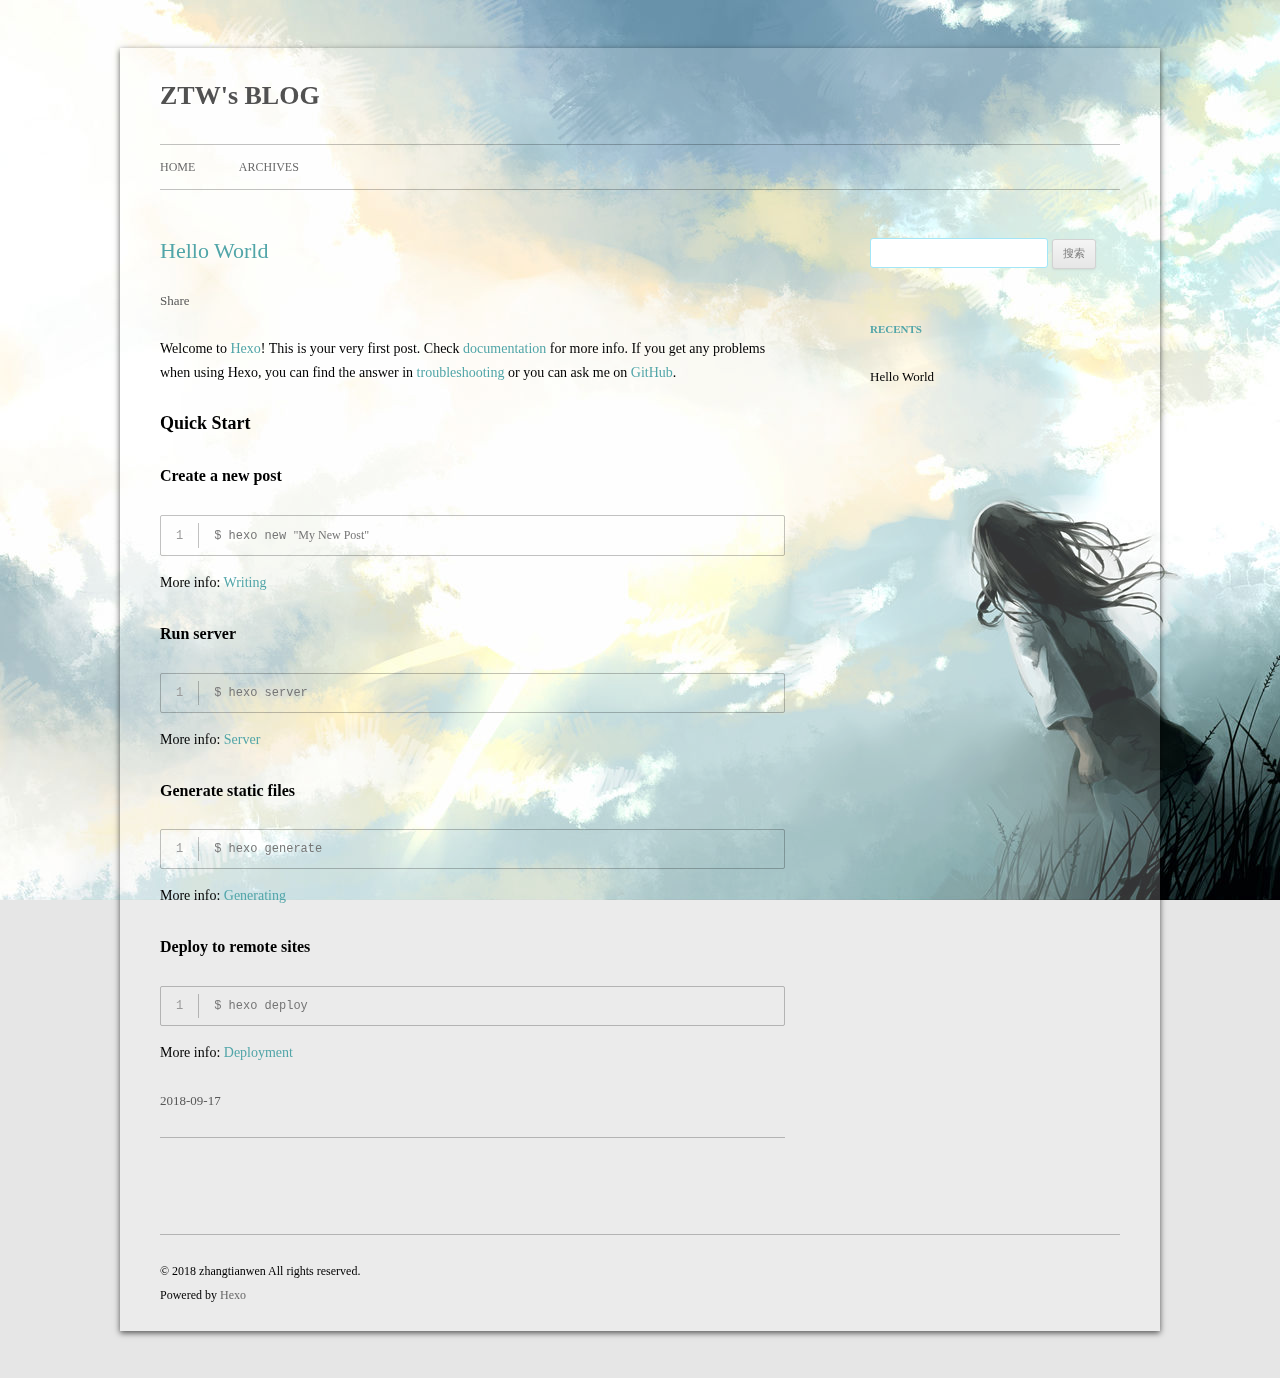
<file: index.html>
<!DOCTYPE html>
<html>
<head>
  <meta charset="utf-8">
  
  

  
  
  
  
  
  
  <title>ZTW&#39;s BLOG</title>
  <meta name="viewport" content="width=device-width, initial-scale=1, maximum-scale=1">
  <meta property="og:type" content="website">
<meta property="og:title" content="ZTW&#39;s BLOG">
<meta property="og:url" content="http://yoursite.com/index.html">
<meta property="og:site_name" content="ZTW&#39;s BLOG">
<meta property="og:locale" content="default">
<meta name="twitter:card" content="summary">
<meta name="twitter:title" content="ZTW&#39;s BLOG">
  
  
    <link rel="icon" href="/css/images/favicon.ico">
  
  <link rel="stylesheet" href="/css/style.css">
  

  
  <!-- baidu webmaster push -->
  <script src='//push.zhanzhang.baidu.com/push.js'></script>
</head>
<body class="home blog custom-background custom-font-enabled single-author">
  <div id="page" class="hfeed site">
      <header id="masthead" class="site-header" role="banner">
    <hgroup>
      <h1 class="site-title">
        <a href="/" title="ZTW&#39;s BLOG" rel="home">ZTW&#39;s BLOG</a>
      </h1>
      
        <script type="text/javascript" src="http://api.hitokoto.us/rand?encode=js&charset=utf-8"></script>
        <h2 class="site-description"><script>hitokoto();</script></h2>
      
    </hgroup>

    <nav id="site-navigation" class="main-navigation" role="navigation">
            <button class="menu-toggle">菜单</button>
            <a class="assistive-text" href="/#content" title="跳至内容">跳至内容</a><!--TODO-->
            <div class="menu-main-container">
                <ul id="menu-main" class="nav-menu">
                
                    <li class="menu-item menu-item-type-post_type menu-item-object-page"><a href="/">Home</a></li>
                
                    <li class="menu-item menu-item-type-post_type menu-item-object-page"><a href="/archives">Archives</a></li>
                
                </ul>
            </div>
    </nav>
</header>
      <div id="main" class="wrapper">
        <div id="primary" class="site-content"><div id="content" role="main">
  
    <article id="post-hello-world" class="post-hello-world post type-post status-publish format-standard hentry">
    <!---->

      <header class="entry-header">
        
        
  
    <h1 class="entry-title">
      <a class="article-title" href="/2018/09/17/hello-world/">Hello World</a>
    </h1>
  

        
        <div class="comments-link">
            
            <a href="javascript:void(0);" data-url="http://yoursite.com/2018/09/17/hello-world/" data-id="cjm8vnuw50000touuk6au91ah" class="leave-reply bdsharebuttonbox" data-cmd="more">Share</a>
        </div><!-- .comments-link -->
      </header><!-- .entry-header -->

    <div class="entry-content">
      
        <p>Welcome to <a href="https://hexo.io/" target="_blank" rel="noopener">Hexo</a>! This is your very first post. Check <a href="https://hexo.io/docs/" target="_blank" rel="noopener">documentation</a> for more info. If you get any problems when using Hexo, you can find the answer in <a href="https://hexo.io/docs/troubleshooting.html" target="_blank" rel="noopener">troubleshooting</a> or you can ask me on <a href="https://github.com/hexojs/hexo/issues" target="_blank" rel="noopener">GitHub</a>.</p>
<h2 id="Quick-Start"><a href="#Quick-Start" class="headerlink" title="Quick Start"></a>Quick Start</h2><h3 id="Create-a-new-post"><a href="#Create-a-new-post" class="headerlink" title="Create a new post"></a>Create a new post</h3><figure class="highlight bash"><table><tr><td class="gutter"><pre><span class="line">1</span><br></pre></td><td class="code"><pre><span class="line">$ hexo new <span class="string">"My New Post"</span></span><br></pre></td></tr></table></figure>
<p>More info: <a href="https://hexo.io/docs/writing.html" target="_blank" rel="noopener">Writing</a></p>
<h3 id="Run-server"><a href="#Run-server" class="headerlink" title="Run server"></a>Run server</h3><figure class="highlight bash"><table><tr><td class="gutter"><pre><span class="line">1</span><br></pre></td><td class="code"><pre><span class="line">$ hexo server</span><br></pre></td></tr></table></figure>
<p>More info: <a href="https://hexo.io/docs/server.html" target="_blank" rel="noopener">Server</a></p>
<h3 id="Generate-static-files"><a href="#Generate-static-files" class="headerlink" title="Generate static files"></a>Generate static files</h3><figure class="highlight bash"><table><tr><td class="gutter"><pre><span class="line">1</span><br></pre></td><td class="code"><pre><span class="line">$ hexo generate</span><br></pre></td></tr></table></figure>
<p>More info: <a href="https://hexo.io/docs/generating.html" target="_blank" rel="noopener">Generating</a></p>
<h3 id="Deploy-to-remote-sites"><a href="#Deploy-to-remote-sites" class="headerlink" title="Deploy to remote sites"></a>Deploy to remote sites</h3><figure class="highlight bash"><table><tr><td class="gutter"><pre><span class="line">1</span><br></pre></td><td class="code"><pre><span class="line">$ hexo deploy</span><br></pre></td></tr></table></figure>
<p>More info: <a href="https://hexo.io/docs/deployment.html" target="_blank" rel="noopener">Deployment</a></p>

      
    </div><!-- .entry-content -->

    <footer class="entry-meta">
    <a href="/2018/09/17/hello-world/">
    <time datetime="2018-09-17T13:17:07.406Z" class="entry-date">
        2018-09-17
    </time>
</a>
    
    
    </footer>
</article>






  
  

</div></div>
        <div id="secondary" class="widget-area" role="complementary">
  
    <aside id="search" class="widget widget_search"><form role="search" method="get" accept-charset="utf-8" id="searchform" class="searchform" action="//google.com/search">
    <div>
        <input type="text" value="" name="s" id="s" />
        <input type="submit" id="searchsubmit" value="搜索" />
    </div>
</form></aside>
  
    
  
    
  
    
  <aside class="widget">
    <h3 class="widget-title">Recents</h3>
    <div class="widget-content">
      <ul>
        
          <li>
            <a href="/2018/09/17/hello-world/">Hello World</a>
          </li>
        
      </ul>
    </div>
  </aside>

  
    
  
    
  
</div>
      </div>
      <footer id="colophon" role="contentinfo">
    <p>&copy; 2018 zhangtianwen
    All rights reserved.</p>
    <p>Powered by <a href="http://hexo.io/" target="_blank">Hexo</a></p>
</footer>
    <script>window._bd_share_config={"common":{"bdSnsKey":{},"bdText":"","bdMini":"1","bdMiniList":false,"bdPic":"","bdStyle":"2","bdSize":"16"},"share":{}};with(document)0[(getElementsByTagName('head')[0]||body).appendChild(createElement('script')).src='http://bdimg.share.baidu.com/static/api/js/share.js?v=89860593.js?cdnversion='+~(-new Date()/36e5)];</script>

<script src="/js/jquery-2.0.3.min.js"></script>


  <link rel="stylesheet" href="/fancybox/jquery.fancybox.css">
  <script src="/fancybox/jquery.fancybox.pack.js"></script>


<script src="/js/script.js"></script>

<script src="/js/navigation.js"></script>

<div id="bg"></div>

  </div>
</body>
</html>
</file>
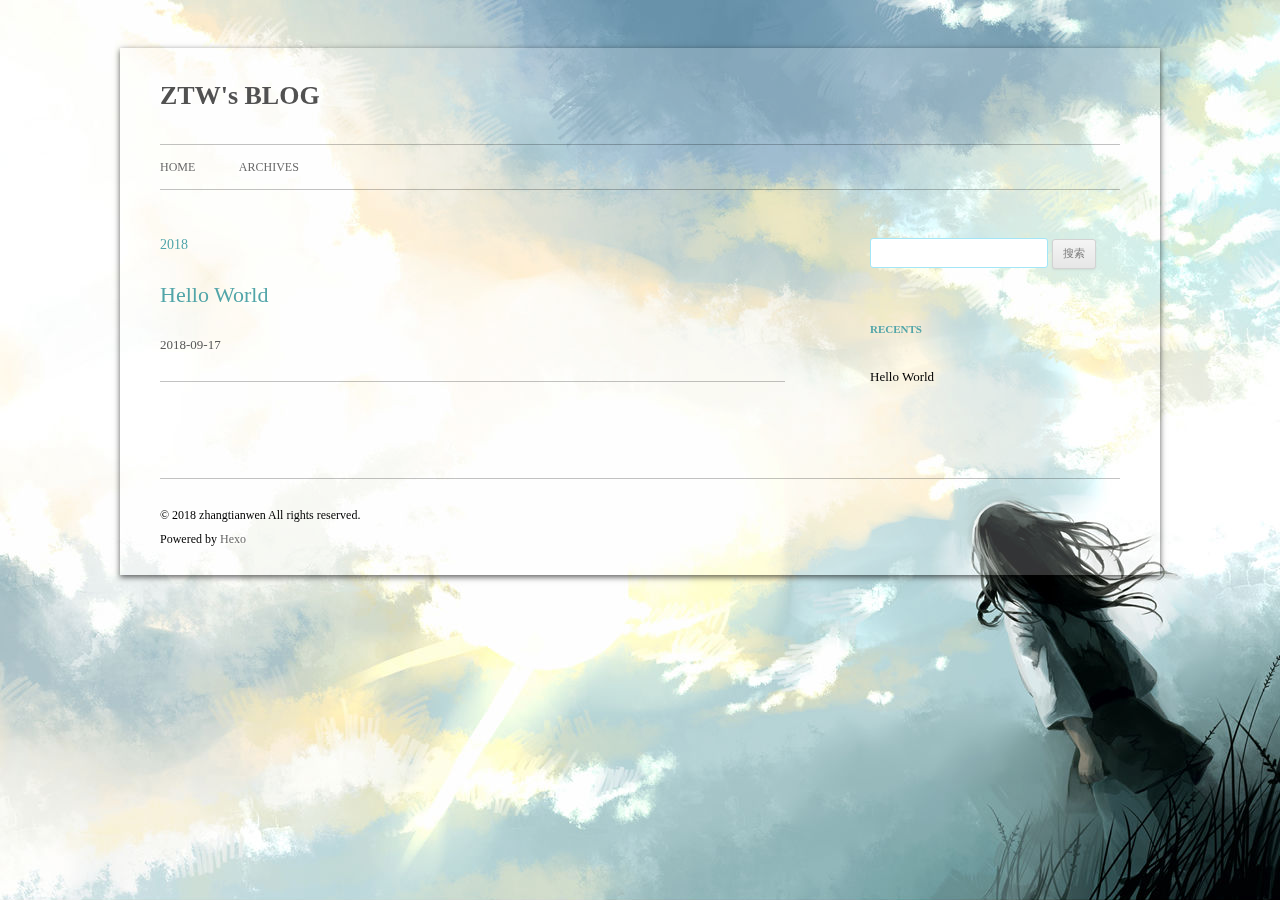
<file: archives/index.html>
<!DOCTYPE html>
<html>
<head>
  <meta charset="utf-8">
  
  

  
  
  
  
  
  
  <title>Archives | ZTW&#39;s BLOG</title>
  <meta name="viewport" content="width=device-width, initial-scale=1, maximum-scale=1">
  <meta property="og:type" content="website">
<meta property="og:title" content="ZTW&#39;s BLOG">
<meta property="og:url" content="http://yoursite.com/archives/index.html">
<meta property="og:site_name" content="ZTW&#39;s BLOG">
<meta property="og:locale" content="default">
<meta name="twitter:card" content="summary">
<meta name="twitter:title" content="ZTW&#39;s BLOG">
  
  
    <link rel="icon" href="/css/images/favicon.ico">
  
  <link rel="stylesheet" href="/css/style.css">
  

  
  <!-- baidu webmaster push -->
  <script src='//push.zhanzhang.baidu.com/push.js'></script>
</head>
<body class="home blog custom-background custom-font-enabled single-author">
  <div id="page" class="hfeed site">
      <header id="masthead" class="site-header" role="banner">
    <hgroup>
      <h1 class="site-title">
        <a href="/" title="ZTW&#39;s BLOG" rel="home">ZTW&#39;s BLOG</a>
      </h1>
      
        <script type="text/javascript" src="http://api.hitokoto.us/rand?encode=js&charset=utf-8"></script>
        <h2 class="site-description"><script>hitokoto();</script></h2>
      
    </hgroup>

    <nav id="site-navigation" class="main-navigation" role="navigation">
            <button class="menu-toggle">菜单</button>
            <a class="assistive-text" href="/#content" title="跳至内容">跳至内容</a><!--TODO-->
            <div class="menu-main-container">
                <ul id="menu-main" class="nav-menu">
                
                    <li class="menu-item menu-item-type-post_type menu-item-object-page"><a href="/">Home</a></li>
                
                    <li class="menu-item menu-item-type-post_type menu-item-object-page"><a href="/archives">Archives</a></li>
                
                </ul>
            </div>
    </nav>
</header>
      <div id="main" class="wrapper">
        <div id="primary" class="site-content"><div id="content" role="main">
  
  
    
    
      
      
      <section class="archives-wrap">
        <div class="archive-year-wrap">
          <a href="/archives/2018" class="archive-year">2018</a>
        </div>
        <div class="archives">
    
    <article class="post type-post status-publish format-standard hentry archive-type-post">
  <header class="entry-header">
      
  
    <h1 class="entry-title">
      <a class="archive-article-title" href="/2018/09/17/hello-world/">Hello World</a>
    </h1>
  

  </header>
  <footer class="entry-meta">
    <a href="/2018/09/17/hello-world/">
    <time datetime="2018-09-17T13:17:07.406Z" class="entry-date">
        2018-09-17
    </time>
</a>
    
    
    </footer>
</article>
  
  
    </div></section>
  

</div></div>
        <div id="secondary" class="widget-area" role="complementary">
  
    <aside id="search" class="widget widget_search"><form role="search" method="get" accept-charset="utf-8" id="searchform" class="searchform" action="//google.com/search">
    <div>
        <input type="text" value="" name="s" id="s" />
        <input type="submit" id="searchsubmit" value="搜索" />
    </div>
</form></aside>
  
    
  
    
  
    
  <aside class="widget">
    <h3 class="widget-title">Recents</h3>
    <div class="widget-content">
      <ul>
        
          <li>
            <a href="/2018/09/17/hello-world/">Hello World</a>
          </li>
        
      </ul>
    </div>
  </aside>

  
    
  
    
  
</div>
      </div>
      <footer id="colophon" role="contentinfo">
    <p>&copy; 2018 zhangtianwen
    All rights reserved.</p>
    <p>Powered by <a href="http://hexo.io/" target="_blank">Hexo</a></p>
</footer>
    <script>window._bd_share_config={"common":{"bdSnsKey":{},"bdText":"","bdMini":"1","bdMiniList":false,"bdPic":"","bdStyle":"2","bdSize":"16"},"share":{}};with(document)0[(getElementsByTagName('head')[0]||body).appendChild(createElement('script')).src='http://bdimg.share.baidu.com/static/api/js/share.js?v=89860593.js?cdnversion='+~(-new Date()/36e5)];</script>

<script src="/js/jquery-2.0.3.min.js"></script>


  <link rel="stylesheet" href="/fancybox/jquery.fancybox.css">
  <script src="/fancybox/jquery.fancybox.pack.js"></script>


<script src="/js/script.js"></script>

<script src="/js/navigation.js"></script>

<div id="bg"></div>

  </div>
</body>
</html>
</file>
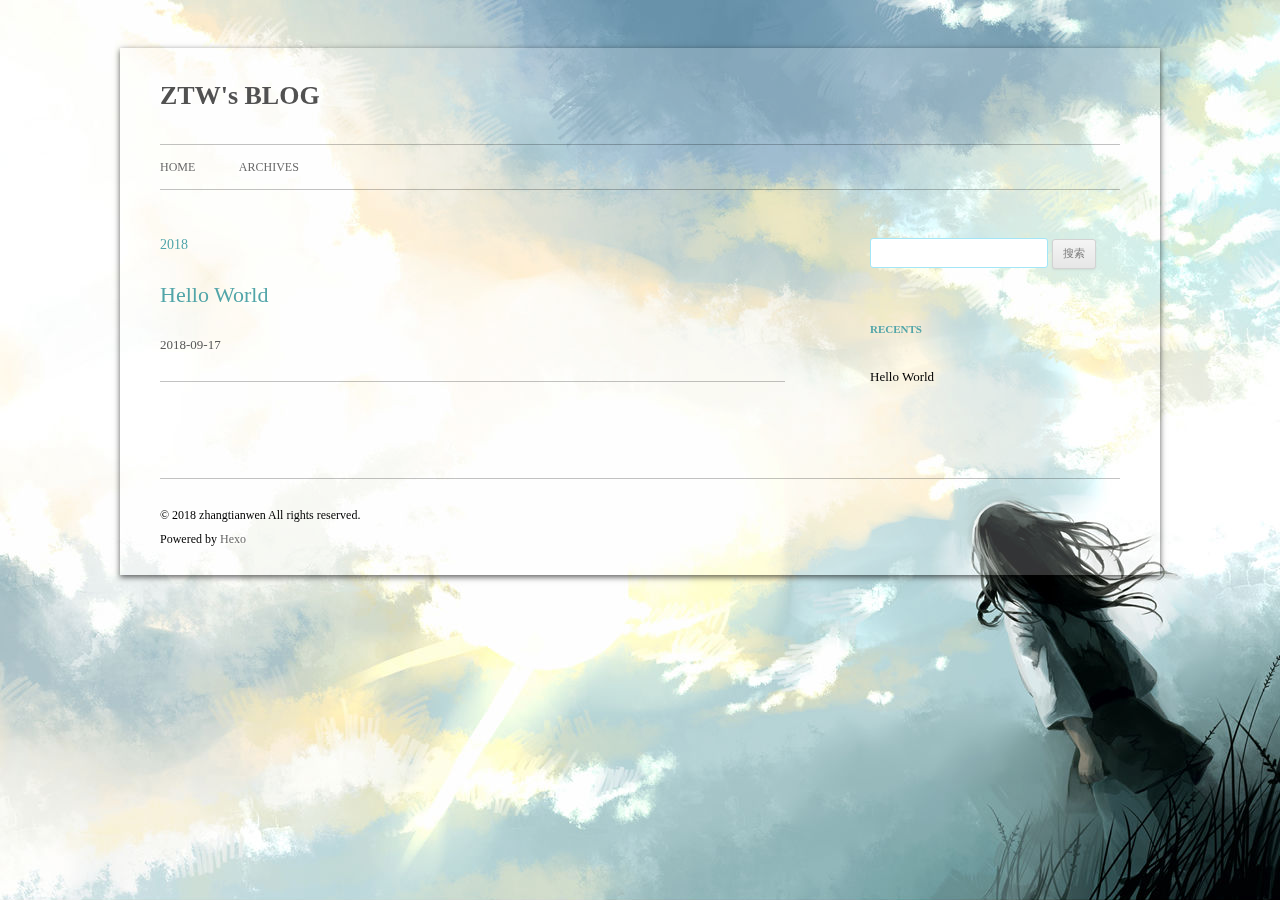
<file: archives/2018/index.html>
<!DOCTYPE html>
<html>
<head>
  <meta charset="utf-8">
  
  

  
  
  
  
  
  
  <title>Archives: 2018 | ZTW&#39;s BLOG</title>
  <meta name="viewport" content="width=device-width, initial-scale=1, maximum-scale=1">
  <meta property="og:type" content="website">
<meta property="og:title" content="ZTW&#39;s BLOG">
<meta property="og:url" content="http://yoursite.com/archives/2018/index.html">
<meta property="og:site_name" content="ZTW&#39;s BLOG">
<meta property="og:locale" content="default">
<meta name="twitter:card" content="summary">
<meta name="twitter:title" content="ZTW&#39;s BLOG">
  
  
    <link rel="icon" href="/css/images/favicon.ico">
  
  <link rel="stylesheet" href="/css/style.css">
  

  
  <!-- baidu webmaster push -->
  <script src='//push.zhanzhang.baidu.com/push.js'></script>
</head>
<body class="home blog custom-background custom-font-enabled single-author">
  <div id="page" class="hfeed site">
      <header id="masthead" class="site-header" role="banner">
    <hgroup>
      <h1 class="site-title">
        <a href="/" title="ZTW&#39;s BLOG" rel="home">ZTW&#39;s BLOG</a>
      </h1>
      
        <script type="text/javascript" src="http://api.hitokoto.us/rand?encode=js&charset=utf-8"></script>
        <h2 class="site-description"><script>hitokoto();</script></h2>
      
    </hgroup>

    <nav id="site-navigation" class="main-navigation" role="navigation">
            <button class="menu-toggle">菜单</button>
            <a class="assistive-text" href="/#content" title="跳至内容">跳至内容</a><!--TODO-->
            <div class="menu-main-container">
                <ul id="menu-main" class="nav-menu">
                
                    <li class="menu-item menu-item-type-post_type menu-item-object-page"><a href="/">Home</a></li>
                
                    <li class="menu-item menu-item-type-post_type menu-item-object-page"><a href="/archives">Archives</a></li>
                
                </ul>
            </div>
    </nav>
</header>
      <div id="main" class="wrapper">
        <div id="primary" class="site-content"><div id="content" role="main">
  
  
    
    
      
      
      <section class="archives-wrap">
        <div class="archive-year-wrap">
          <a href="/archives/2018" class="archive-year">2018</a>
        </div>
        <div class="archives">
    
    <article class="post type-post status-publish format-standard hentry archive-type-post">
  <header class="entry-header">
      
  
    <h1 class="entry-title">
      <a class="archive-article-title" href="/2018/09/17/hello-world/">Hello World</a>
    </h1>
  

  </header>
  <footer class="entry-meta">
    <a href="/2018/09/17/hello-world/">
    <time datetime="2018-09-17T13:17:07.406Z" class="entry-date">
        2018-09-17
    </time>
</a>
    
    
    </footer>
</article>
  
  
    </div></section>
  

</div></div>
        <div id="secondary" class="widget-area" role="complementary">
  
    <aside id="search" class="widget widget_search"><form role="search" method="get" accept-charset="utf-8" id="searchform" class="searchform" action="//google.com/search">
    <div>
        <input type="text" value="" name="s" id="s" />
        <input type="submit" id="searchsubmit" value="搜索" />
    </div>
</form></aside>
  
    
  
    
  
    
  <aside class="widget">
    <h3 class="widget-title">Recents</h3>
    <div class="widget-content">
      <ul>
        
          <li>
            <a href="/2018/09/17/hello-world/">Hello World</a>
          </li>
        
      </ul>
    </div>
  </aside>

  
    
  
    
  
</div>
      </div>
      <footer id="colophon" role="contentinfo">
    <p>&copy; 2018 zhangtianwen
    All rights reserved.</p>
    <p>Powered by <a href="http://hexo.io/" target="_blank">Hexo</a></p>
</footer>
    <script>window._bd_share_config={"common":{"bdSnsKey":{},"bdText":"","bdMini":"1","bdMiniList":false,"bdPic":"","bdStyle":"2","bdSize":"16"},"share":{}};with(document)0[(getElementsByTagName('head')[0]||body).appendChild(createElement('script')).src='http://bdimg.share.baidu.com/static/api/js/share.js?v=89860593.js?cdnversion='+~(-new Date()/36e5)];</script>

<script src="/js/jquery-2.0.3.min.js"></script>


  <link rel="stylesheet" href="/fancybox/jquery.fancybox.css">
  <script src="/fancybox/jquery.fancybox.pack.js"></script>


<script src="/js/script.js"></script>

<script src="/js/navigation.js"></script>

<div id="bg"></div>

  </div>
</body>
</html>
</file>
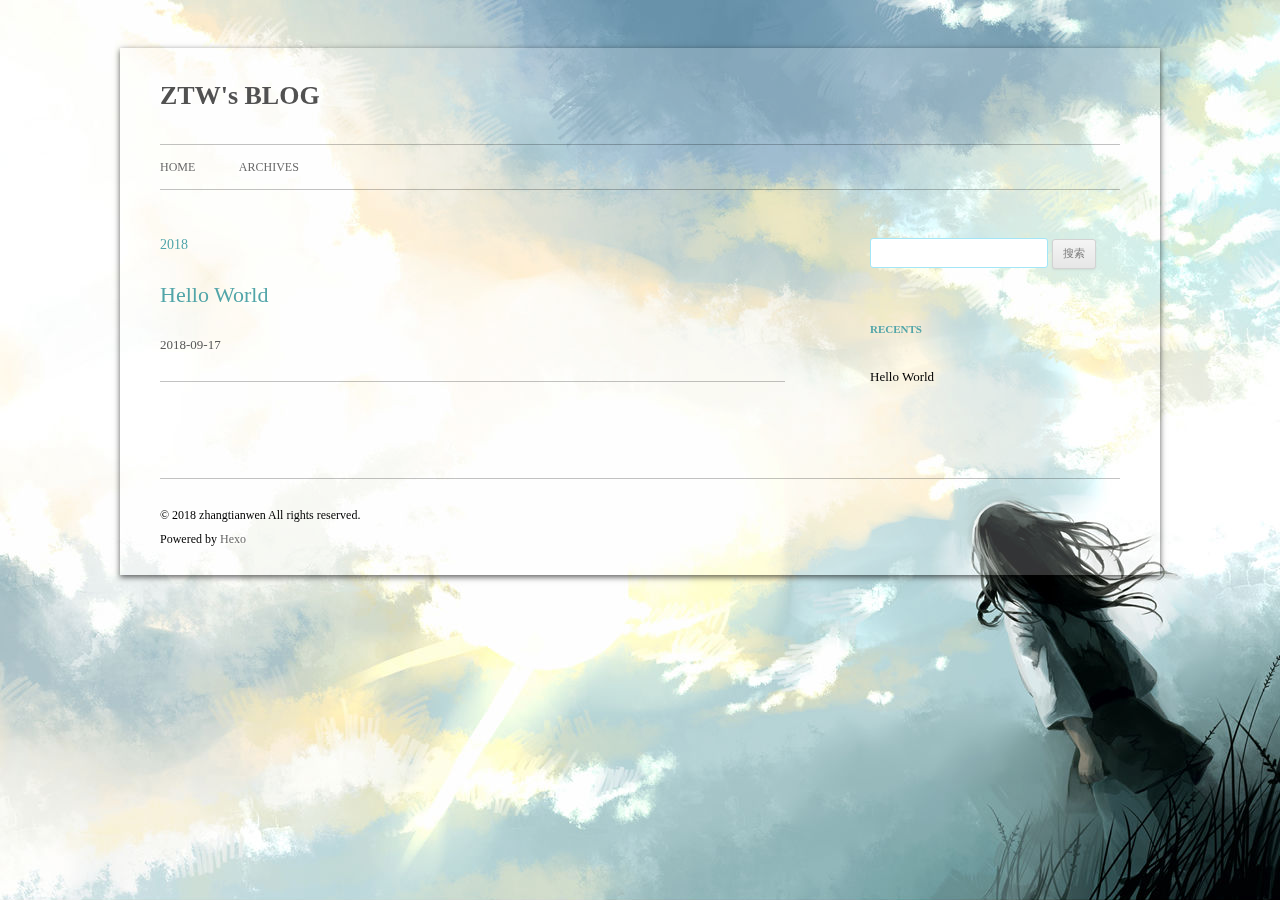
<file: archives/2018/09/index.html>
<!DOCTYPE html>
<html>
<head>
  <meta charset="utf-8">
  
  

  
  
  
  
  
  
  <title>Archives: 2018/9 | ZTW&#39;s BLOG</title>
  <meta name="viewport" content="width=device-width, initial-scale=1, maximum-scale=1">
  <meta property="og:type" content="website">
<meta property="og:title" content="ZTW&#39;s BLOG">
<meta property="og:url" content="http://yoursite.com/archives/2018/09/index.html">
<meta property="og:site_name" content="ZTW&#39;s BLOG">
<meta property="og:locale" content="default">
<meta name="twitter:card" content="summary">
<meta name="twitter:title" content="ZTW&#39;s BLOG">
  
  
    <link rel="icon" href="/css/images/favicon.ico">
  
  <link rel="stylesheet" href="/css/style.css">
  

  
  <!-- baidu webmaster push -->
  <script src='//push.zhanzhang.baidu.com/push.js'></script>
</head>
<body class="home blog custom-background custom-font-enabled single-author">
  <div id="page" class="hfeed site">
      <header id="masthead" class="site-header" role="banner">
    <hgroup>
      <h1 class="site-title">
        <a href="/" title="ZTW&#39;s BLOG" rel="home">ZTW&#39;s BLOG</a>
      </h1>
      
        <script type="text/javascript" src="http://api.hitokoto.us/rand?encode=js&charset=utf-8"></script>
        <h2 class="site-description"><script>hitokoto();</script></h2>
      
    </hgroup>

    <nav id="site-navigation" class="main-navigation" role="navigation">
            <button class="menu-toggle">菜单</button>
            <a class="assistive-text" href="/#content" title="跳至内容">跳至内容</a><!--TODO-->
            <div class="menu-main-container">
                <ul id="menu-main" class="nav-menu">
                
                    <li class="menu-item menu-item-type-post_type menu-item-object-page"><a href="/">Home</a></li>
                
                    <li class="menu-item menu-item-type-post_type menu-item-object-page"><a href="/archives">Archives</a></li>
                
                </ul>
            </div>
    </nav>
</header>
      <div id="main" class="wrapper">
        <div id="primary" class="site-content"><div id="content" role="main">
  
  
    
    
      
      
      <section class="archives-wrap">
        <div class="archive-year-wrap">
          <a href="/archives/2018" class="archive-year">2018</a>
        </div>
        <div class="archives">
    
    <article class="post type-post status-publish format-standard hentry archive-type-post">
  <header class="entry-header">
      
  
    <h1 class="entry-title">
      <a class="archive-article-title" href="/2018/09/17/hello-world/">Hello World</a>
    </h1>
  

  </header>
  <footer class="entry-meta">
    <a href="/2018/09/17/hello-world/">
    <time datetime="2018-09-17T13:17:07.406Z" class="entry-date">
        2018-09-17
    </time>
</a>
    
    
    </footer>
</article>
  
  
    </div></section>
  

</div></div>
        <div id="secondary" class="widget-area" role="complementary">
  
    <aside id="search" class="widget widget_search"><form role="search" method="get" accept-charset="utf-8" id="searchform" class="searchform" action="//google.com/search">
    <div>
        <input type="text" value="" name="s" id="s" />
        <input type="submit" id="searchsubmit" value="搜索" />
    </div>
</form></aside>
  
    
  
    
  
    
  <aside class="widget">
    <h3 class="widget-title">Recents</h3>
    <div class="widget-content">
      <ul>
        
          <li>
            <a href="/2018/09/17/hello-world/">Hello World</a>
          </li>
        
      </ul>
    </div>
  </aside>

  
    
  
    
  
</div>
      </div>
      <footer id="colophon" role="contentinfo">
    <p>&copy; 2018 zhangtianwen
    All rights reserved.</p>
    <p>Powered by <a href="http://hexo.io/" target="_blank">Hexo</a></p>
</footer>
    <script>window._bd_share_config={"common":{"bdSnsKey":{},"bdText":"","bdMini":"1","bdMiniList":false,"bdPic":"","bdStyle":"2","bdSize":"16"},"share":{}};with(document)0[(getElementsByTagName('head')[0]||body).appendChild(createElement('script')).src='http://bdimg.share.baidu.com/static/api/js/share.js?v=89860593.js?cdnversion='+~(-new Date()/36e5)];</script>

<script src="/js/jquery-2.0.3.min.js"></script>


  <link rel="stylesheet" href="/fancybox/jquery.fancybox.css">
  <script src="/fancybox/jquery.fancybox.pack.js"></script>


<script src="/js/script.js"></script>

<script src="/js/navigation.js"></script>

<div id="bg"></div>

  </div>
</body>
</html>
</file>
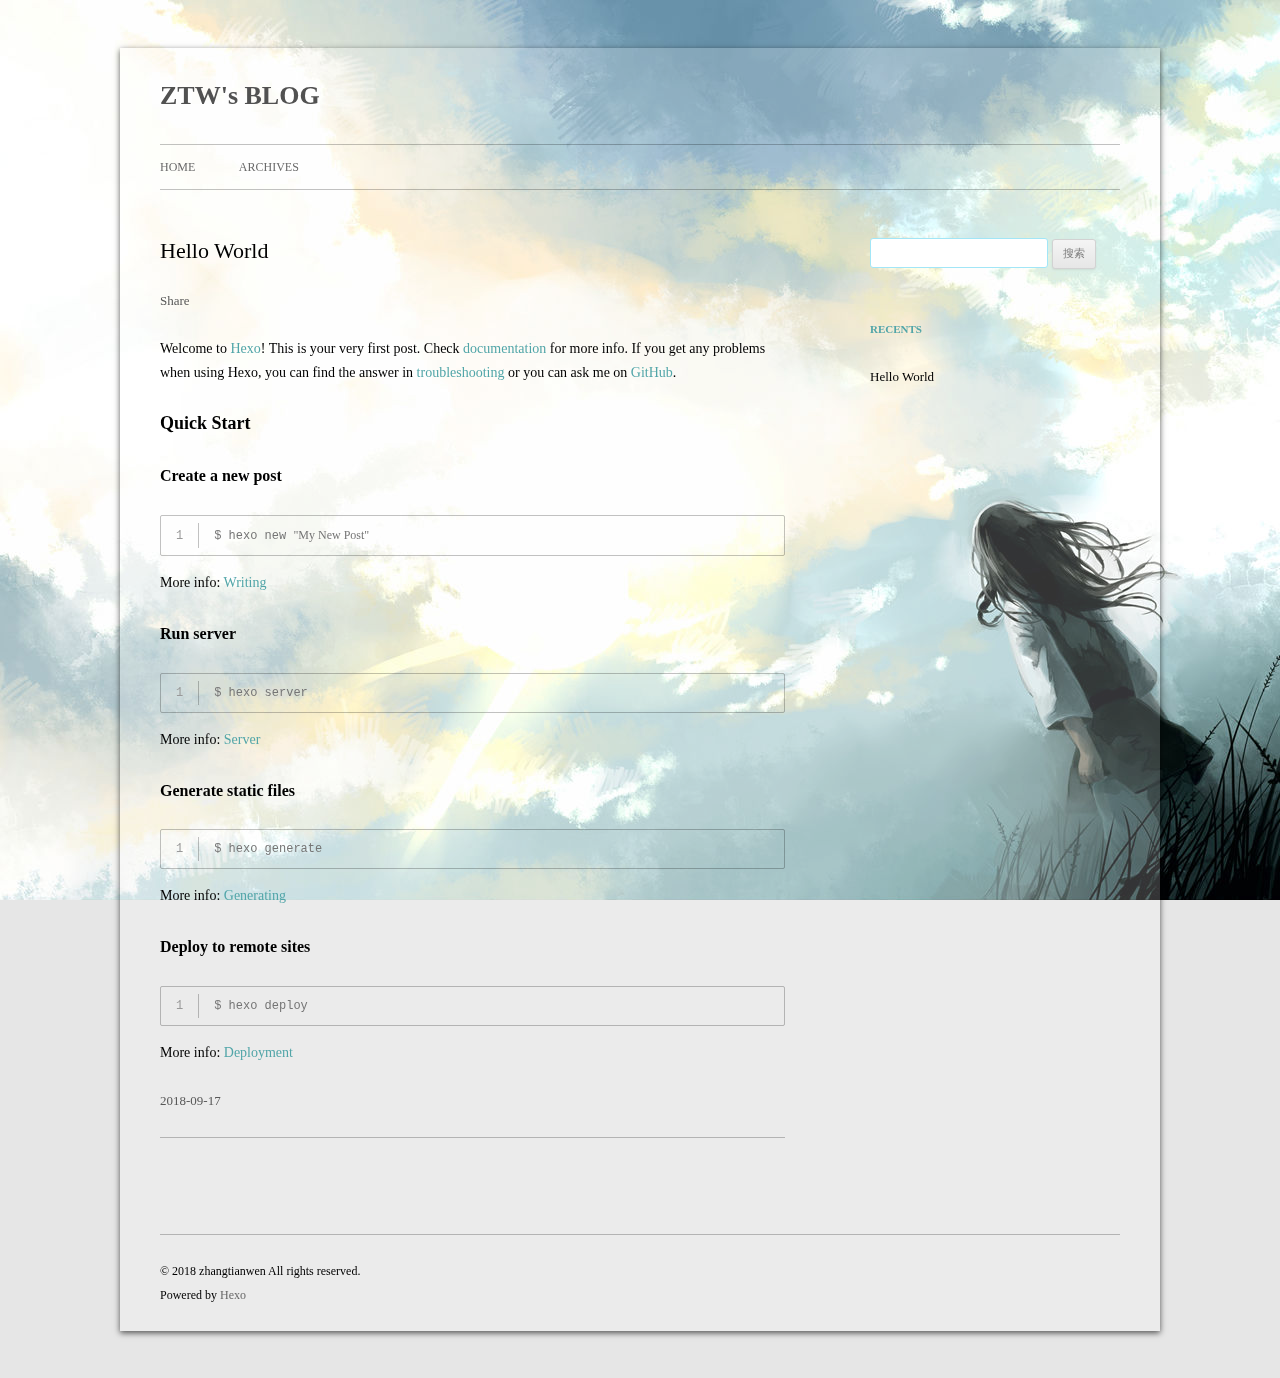
<file: 2018/09/17/hello-world/index.html>
<!DOCTYPE html>
<html>
<head>
  <meta charset="utf-8">
  
  
  <meta name="description" content="Welcome to Hexo! This is your very first post. Check documentation for more info. If you get any problems when using Hexo, you can find the answer in " />
  

  
  
  
  
  
  
  <title>Hello World | ZTW&#39;s BLOG</title>
  <meta name="viewport" content="width=device-width, initial-scale=1, maximum-scale=1">
  <meta name="description" content="Welcome to Hexo! This is your very first post. Check documentation for more info. If you get any problems when using Hexo, you can find the answer in troubleshooting or you can ask me on GitHub. Quick">
<meta property="og:type" content="article">
<meta property="og:title" content="Hello World">
<meta property="og:url" content="http://yoursite.com/2018/09/17/hello-world/index.html">
<meta property="og:site_name" content="ZTW&#39;s BLOG">
<meta property="og:description" content="Welcome to Hexo! This is your very first post. Check documentation for more info. If you get any problems when using Hexo, you can find the answer in troubleshooting or you can ask me on GitHub. Quick">
<meta property="og:locale" content="default">
<meta property="og:updated_time" content="2018-09-17T13:17:07.406Z">
<meta name="twitter:card" content="summary">
<meta name="twitter:title" content="Hello World">
<meta name="twitter:description" content="Welcome to Hexo! This is your very first post. Check documentation for more info. If you get any problems when using Hexo, you can find the answer in troubleshooting or you can ask me on GitHub. Quick">
  
  
    <link rel="icon" href="/css/images/favicon.ico">
  
  <link rel="stylesheet" href="/css/style.css">
  

  
  <!-- baidu webmaster push -->
  <script src='//push.zhanzhang.baidu.com/push.js'></script>
</head>
<body class="home blog custom-background custom-font-enabled single-author">
  <div id="page" class="hfeed site">
      <header id="masthead" class="site-header" role="banner">
    <hgroup>
      <h1 class="site-title">
        <a href="/" title="ZTW&#39;s BLOG" rel="home">ZTW&#39;s BLOG</a>
      </h1>
      
        <script type="text/javascript" src="http://api.hitokoto.us/rand?encode=js&charset=utf-8"></script>
        <h2 class="site-description"><script>hitokoto();</script></h2>
      
    </hgroup>

    <nav id="site-navigation" class="main-navigation" role="navigation">
            <button class="menu-toggle">菜单</button>
            <a class="assistive-text" href="/#content" title="跳至内容">跳至内容</a><!--TODO-->
            <div class="menu-main-container">
                <ul id="menu-main" class="nav-menu">
                
                    <li class="menu-item menu-item-type-post_type menu-item-object-page"><a href="/">Home</a></li>
                
                    <li class="menu-item menu-item-type-post_type menu-item-object-page"><a href="/archives">Archives</a></li>
                
                </ul>
            </div>
    </nav>
</header>
      <div id="main" class="wrapper">
        <div id="primary" class="site-content"><div id="content" role="main"><article id="post-hello-world" class="post-hello-world post type-post status-publish format-standard hentry">
    <!---->

      <header class="entry-header">
        
        
  
    <h1 class="entry-title article-title">
      Hello World
    </h1>
  

        
        <div class="comments-link">
            
            <a href="javascript:void(0);" data-url="http://yoursite.com/2018/09/17/hello-world/" data-id="cjm8vnuw50000touuk6au91ah" class="leave-reply bdsharebuttonbox" data-cmd="more">Share</a>
        </div><!-- .comments-link -->
      </header><!-- .entry-header -->

    <div class="entry-content">
      
        <p>Welcome to <a href="https://hexo.io/" target="_blank" rel="noopener">Hexo</a>! This is your very first post. Check <a href="https://hexo.io/docs/" target="_blank" rel="noopener">documentation</a> for more info. If you get any problems when using Hexo, you can find the answer in <a href="https://hexo.io/docs/troubleshooting.html" target="_blank" rel="noopener">troubleshooting</a> or you can ask me on <a href="https://github.com/hexojs/hexo/issues" target="_blank" rel="noopener">GitHub</a>.</p>
<h2 id="Quick-Start"><a href="#Quick-Start" class="headerlink" title="Quick Start"></a>Quick Start</h2><h3 id="Create-a-new-post"><a href="#Create-a-new-post" class="headerlink" title="Create a new post"></a>Create a new post</h3><figure class="highlight bash"><table><tr><td class="gutter"><pre><span class="line">1</span><br></pre></td><td class="code"><pre><span class="line">$ hexo new <span class="string">"My New Post"</span></span><br></pre></td></tr></table></figure>
<p>More info: <a href="https://hexo.io/docs/writing.html" target="_blank" rel="noopener">Writing</a></p>
<h3 id="Run-server"><a href="#Run-server" class="headerlink" title="Run server"></a>Run server</h3><figure class="highlight bash"><table><tr><td class="gutter"><pre><span class="line">1</span><br></pre></td><td class="code"><pre><span class="line">$ hexo server</span><br></pre></td></tr></table></figure>
<p>More info: <a href="https://hexo.io/docs/server.html" target="_blank" rel="noopener">Server</a></p>
<h3 id="Generate-static-files"><a href="#Generate-static-files" class="headerlink" title="Generate static files"></a>Generate static files</h3><figure class="highlight bash"><table><tr><td class="gutter"><pre><span class="line">1</span><br></pre></td><td class="code"><pre><span class="line">$ hexo generate</span><br></pre></td></tr></table></figure>
<p>More info: <a href="https://hexo.io/docs/generating.html" target="_blank" rel="noopener">Generating</a></p>
<h3 id="Deploy-to-remote-sites"><a href="#Deploy-to-remote-sites" class="headerlink" title="Deploy to remote sites"></a>Deploy to remote sites</h3><figure class="highlight bash"><table><tr><td class="gutter"><pre><span class="line">1</span><br></pre></td><td class="code"><pre><span class="line">$ hexo deploy</span><br></pre></td></tr></table></figure>
<p>More info: <a href="https://hexo.io/docs/deployment.html" target="_blank" rel="noopener">Deployment</a></p>

      
    </div><!-- .entry-content -->

    <footer class="entry-meta">
    <a href="/2018/09/17/hello-world/">
    <time datetime="2018-09-17T13:17:07.406Z" class="entry-date">
        2018-09-17
    </time>
</a>
    
    
    </footer>
</article>


    






</div></div>
        <div id="secondary" class="widget-area" role="complementary">
  
    <aside id="search" class="widget widget_search"><form role="search" method="get" accept-charset="utf-8" id="searchform" class="searchform" action="//google.com/search">
    <div>
        <input type="text" value="" name="s" id="s" />
        <input type="submit" id="searchsubmit" value="搜索" />
    </div>
</form></aside>
  
    
  
    
  
    
  <aside class="widget">
    <h3 class="widget-title">Recents</h3>
    <div class="widget-content">
      <ul>
        
          <li>
            <a href="/2018/09/17/hello-world/">Hello World</a>
          </li>
        
      </ul>
    </div>
  </aside>

  
    
  
    
  
</div>
      </div>
      <footer id="colophon" role="contentinfo">
    <p>&copy; 2018 zhangtianwen
    All rights reserved.</p>
    <p>Powered by <a href="http://hexo.io/" target="_blank">Hexo</a></p>
</footer>
    <script>window._bd_share_config={"common":{"bdSnsKey":{},"bdText":"","bdMini":"1","bdMiniList":false,"bdPic":"","bdStyle":"2","bdSize":"16"},"share":{}};with(document)0[(getElementsByTagName('head')[0]||body).appendChild(createElement('script')).src='http://bdimg.share.baidu.com/static/api/js/share.js?v=89860593.js?cdnversion='+~(-new Date()/36e5)];</script>

<script src="/js/jquery-2.0.3.min.js"></script>


  <link rel="stylesheet" href="/fancybox/jquery.fancybox.css">
  <script src="/fancybox/jquery.fancybox.pack.js"></script>


<script src="/js/script.js"></script>

<script src="/js/navigation.js"></script>

<div id="bg"></div>

  </div>
</body>
</html>
</file>
<file: css/style.css>
/*
Theme Name: Cyan Style
Theme URI: https://github.com/wizardforcel/hexo-theme-cyanstyle
Author: the WordPress team
Author URI: http://wordpress.org/
Secondary Developer: Flygon
Secondary Developer URI: http://flygon.net/
Description: Inspired by Wordpress theme Twentytwelve.
Version: 1.0
License: GNU General Public License v2 or later
License URI: http://www.gnu.org/licenses/gpl-2.0.html
Tags: responsive, two_column, chinese, wordpress, light
Text Domain: hexo-theme-cyanstyle

This theme, like WordPress, is licensed under the GPL.
Use it to make something cool, have fun, and share what you've learned with others.
*/

/*
Color Scheme
Main Page: 255, 255, 255, 0.2
Main Title:
  Normal: 0, 0, 0 *
  Hover: 81, 165, 168 (Lake Green)
All Fonts: Microsoft-YaHei
Article Title:
  Normal: 81, 165, 168
  Hover: 0, 0, 0
Widget Title: 81, 165, 168
Article & Widget Content: 0, 0, 0 *
Link in Article Content:
  Normal: 81, 165, 168
  Hover: 0, 0, 0
Border Line: 0, 0, 0, 0.24
Article Meta Link:
  Normal: 88, 88, 88 *
  Hover: 81, 165, 168
Article Meta: 117, 117, 117 *
Widget Link:
  Normal: 0, 0, 0
  Hover: 81, 165, 168

Search the keywords to find their position.
A star represents not to fix.
*/


/* =Notes
--------------------------------------------------------------
This stylesheet uses rem values with a pixel fallback. The rem
values (and line heights) are calculated using two variables:

$rembase:     14;
$line-height: 24;

---------- Examples

* Use a pixel value with a rem fallback for font-size, padding, margins, etc.
	padding: 5px 0;
	padding: 0.357142857rem 0; (5 / $rembase)

* Set a font-size and then set a line-height based on the font-size
	font-size: 16px
	font-size: 1.142857143rem; (16 / $rembase)
	line-height: 1.5; ($line-height / 16)

---------- Vertical spacing

Vertical spacing between most elements should use 24px or 48px
to maintain vertical rhythm:

.my-new-div {
	margin: 24px 0;
	margin: 1.714285714rem 0; ( 24 / $rembase )
}

---------- Further reading

http://snook.ca/archives/html_and_css/font-size-with-rem
http://blog.typekit.com/2011/11/09/type-study-sizing-the-legible-letter/


/* =Reset
-------------------------------------------------------------- */
* {
    font-family: Microsoft YaHei;
}
Microsoft YaHei,html, body, div, span, applet, object, iframe, h1, h2, h3, h4, h5, h6, p, blockquote, pre, a, abbr, acronym, address, big, cite, code, del, dfn, em, img, ins, kbd, q, s, samp, small, strike, strong, sub, sup, tt, var, b, u, i, center, dl, dt, dd, ol, ul, li, fieldset, form, label, legend, table, caption, tbody, tfoot, thead, tr, th, td, article, aside, canvas, details, embed, figure, figcaption, footer, header, hgroup, menu, nav, output, ruby, section, summary, time, mark, audio, video {
	margin: 0;
	padding: 0;
	border: 0;
	font-size: 100%;
	vertical-align: baseline; 
}
body {
	line-height: 1;
}
ol,
ul {
	list-style: none;
}
blockquote,
q {
	quotes: none;
}
blockquote:before,
blockquote:after,
q:before,
q:after {
	content: '';
	content: none;
}
table {
	border-collapse: collapse;
	border-spacing: 0;
}
caption,
th,
td {
	font-weight: normal;
	text-align: left;
}
h1,
h2,
h3,
h4,
h5,
h6 {
	clear: both;
}
html {
	overflow-y: scroll;
	font-size: 100%;
	-webkit-text-size-adjust: 100%;
	-ms-text-size-adjust: 100%;
}
a:focus {
	outline: thin dotted;
}
article,
aside,
details,
figcaption,
figure,
footer,
header,
hgroup,
nav,
section {
	display: block;
}
audio,
canvas,
video {
	display: inline-block;
}
audio:not([controls]) {
	display: none;
}
del {
	color: #333;
}
ins {
	background: rgba(235,233,233,0.5);
	text-decoration: none;
}
hr {
	background-color: rgba(235,233,233,0.5);
	border: 0;
	height: 1px;
	margin: 24px;
	margin-bottom: 1.714285714rem;
}
sub,
sup {
	font-size: 75%;
	line-height: 0;
	position: relative;
	vertical-align: baseline;
}
sup {
	top: -0.5em;
}
sub {
	bottom: -0.25em;
}
small {
	font-size: smaller;
}
img {
	border: 0;
	-ms-interpolation-mode: bicubic;
}

/* Clearing floats */
.clear:after,
.wrapper:after,
.format-status .entry-header:after {
	clear: both;
}
.clear:before,
.clear:after,
.wrapper:before,
.wrapper:after,
.format-status .entry-header:before,
.format-status .entry-header:after {
	display: table;
	content: "";
}


/* =Repeatable patterns
-------------------------------------------------------------- */

/* Small headers */
.archive-title,
.page-title,
.widget-title,
.entry-content th,
.comment-content th {
	font-size: 11px;
	font-size: 0.785714286rem;
	line-height: 2.181818182;
	font-weight: bold;
	text-transform: uppercase;
	color: rgb(81, 165, 168); /* Widget Title */
}

/* Shared Post Format styling */
article.format-quote footer.entry-meta,
article.format-link footer.entry-meta,
article.format-status footer.entry-meta {
	font-size: 11px;
	font-size: 0.785714286rem;
	line-height: 2.181818182;
}

/* Form fields, general styles first */
button,
input,
textarea {
	border: 1px solid rgb(162, 230, 247);
	border-radius: 3px;
	font-family: Microsoft YaHei,  inherit;
	padding: 6px;
	padding: 0.428571429rem;
}
button,
input {
	line-height: normal;
}
textarea {
	font-size: 100%;
	overflow: auto;
	vertical-align: top;
}

/* Reset non-text input types */
input[type="checkbox"],
input[type="radio"],
input[type="file"],
input[type="hidden"],
input[type="image"],
input[type="color"] {
	border: 0;
	border-radius: 0;
	padding: 0;
}

/* Buttons */
.menu-toggle,
input[type="submit"],
input[type="button"],
input[type="reset"],
article.post-password-required input[type=submit],
.bypostauthor cite span {
	padding: 6px 10px;
	padding: 0.428571429rem 0.714285714rem;
	font-size: 11px;
	font-size: 0.785714286rem;
	line-height: 1.428571429;
	font-weight: normal;
	color: #7c7c7c;
	background-color: #e6e6e6;
	background-repeat: repeat-x;
	background-image: -moz-linear-gradient(top, #f4f4f4, #e6e6e6);
	background-image: -ms-linear-gradient(top, #f4f4f4, #e6e6e6);
	background-image: -webkit-linear-gradient(top, #f4f4f4, #e6e6e6);
	background-image: -o-linear-gradient(top, #f4f4f4, #e6e6e6);
	background-image: linear-gradient(top, #f4f4f4, #e6e6e6);
	border: 1px solid #d2d2d2;
	border-radius: 3px;
	box-shadow: 0 1px 2px rgba(64, 64, 64, 0.1);
}
.menu-toggle,
button,
input[type="submit"],
input[type="button"],
input[type="reset"] {
	cursor: pointer;
}
button[disabled],
input[disabled] {
	cursor: default;
}
.menu-toggle:hover,
button:hover,
input[type="submit"]:hover,
input[type="button"]:hover,
input[type="reset"]:hover,
article.post-password-required input[type=submit]:hover {
	color: #5e5e5e;
	background-color: #ebebeb;
	background-repeat: repeat-x;
	background-image: -moz-linear-gradient(top, #f9f9f9, #ebebeb);
	background-image: -ms-linear-gradient(top, #f9f9f9, #ebebeb);
	background-image: -webkit-linear-gradient(top, #f9f9f9, #ebebeb);
	background-image: -o-linear-gradient(top, #f9f9f9, #ebebeb);
	background-image: linear-gradient(top, #f9f9f9, #ebebeb);
}
.menu-toggle:active,
.menu-toggle.toggled-on,
button:active,
input[type="submit"]:active,
input[type="button"]:active,
input[type="reset"]:active {
	color: #757575;
	background-color: #e1e1e1;
	background-repeat: repeat-x;
	background-image: -moz-linear-gradient(top, #ebebeb, #e1e1e1);
	background-image: -ms-linear-gradient(top, #ebebeb, #e1e1e1);
	background-image: -webkit-linear-gradient(top, #ebebeb, #e1e1e1);
	background-image: -o-linear-gradient(top, #ebebeb, #e1e1e1);
	background-image: linear-gradient(top, #ebebeb, #e1e1e1);
	box-shadow: inset 0 0 8px 2px #c6c6c6, 0 1px 0 0 #f4f4f4;
	border-color: transparent;
}
.bypostauthor cite span {
	color: #fff;
	background-color: #21759b;
	background-image: none;
	border: 1px solid #1f6f93;
	border-radius: 2px;
	box-shadow: none;
	padding: 0;
}

/* Responsive images */
.entry-content img,
.comment-content img,
.widget img {
	max-width: 100%; /* Fluid images for posts, comments, and widgets */
}
img[class*="align"],
img[class*="wp-image-"],
img[class*="attachment-"] {
	height: auto; /* Make sure images with WordPress-added height and width attributes are scaled correctly */
}
img.size-full,
img.size-large,
img.header-image,
img.wp-post-image {
	max-width: 100%;
	height: auto; /* Make sure images with WordPress-added height and width attributes are scaled correctly */
}

/* Make sure videos and embeds fit their containers */
embed,
iframe,
object,
video {
	max-width: 100%;
}
.entry-content .twitter-tweet-rendered {
	max-width: 100% !important; /* Override the Twitter embed fixed width */
}

/* Images */
.alignleft {
	float: left;
}
.alignright {
	float: right;
}
.aligncenter {
	display: block;
	margin-left: auto;
	margin-right: auto;
}
.entry-content img,
.comment-content img,
.widget img,
img.header-image,
.author-avatar img,
img.wp-post-image {
	/* Add fancy borders to all WordPress-added images but not things like badges and icons and the like */
	border-radius: 3px;
	box-shadow: 0 1px 4px rgba(0, 0, 0, 0.2);
}
.wp-caption {
	max-width: 100%; /* Keep wide captions from overflowing their container. */
	padding: 4px;
}
.wp-caption .wp-caption-text,
.gallery-caption,
.entry-caption {
	font-style: italic;
	font-size: 12px;
	font-size: 0.857142857rem;
	line-height: 2;
	color: #757575;
}
img.wp-smiley,
.rsswidget img {
	border: 0;
	border-radius: 0;
	box-shadow: none;
	margin-bottom: 0;
	margin-top: 0;
	padding: 0;
}
.entry-content dl.gallery-item {
	margin: 0;
}
.gallery-item a,
.gallery-caption {
	width: 90%;
}
.gallery-item a {
	display: block;
}
.gallery-caption a {
	display: inline;
}
.gallery-columns-1 .gallery-item a {
	max-width: 100%;
	width: auto;
}
.gallery .gallery-icon img {
	height: auto;
	max-width: 90%;
	padding: 5%;
}
.gallery-columns-1 .gallery-icon img {
	padding: 3%;
}

/* Navigation */
#pagination {
  zoom: 1;
  -webkit-border-radius: 2px;
  border-radius: 2px;
  text-align: center;
  overflow: hidden;
  border: 1px solid rgba(0, 0, 0, 0.24);
}
#pagination:before,
#pagination:after {
  content: "";
  display: table;
}
#pagination:after {
  clear: both;
}
#pagination a,
#pagination span {
  padding: 10px 20px;
  line-height: 1;
  height: 2ex;
}
#pagination a {
  color: #999;
  text-decoration: none;
}
#pagination a:hover {
  color: #000;
}
#pagination .prev {
  float: left;
}
#pagination .next {
  float: right;
}
#pagination .page-number {
  display: inline-block;
}
@media mq-mobile {
  #pagination .page-number {
    display: none;
  }
}
#pagination .current {
  color: #000;
  font-weight: bold;
}
#pagination .space {
  color: #ddd;
}

.site-content nav {
	clear: both;
	line-height: 2;
	overflow: hidden;
}
#nav-above {
	padding: 24px 0;
	padding: 1.714285714rem 0;
}
#nav-above {
	display: none;
}
.paged #nav-above {
	display: block;
}
.nav-previous,
.previous-image {
	float: left;
	width: 50%;
}
.nav-next,
.next-image {
	float: right;
	text-align: right;
	width: 50%;
}
.nav-single + .comments-area,
#comment-nav-above {
	margin: 48px 0;
	margin: 3.428571429rem 0;
}

/* Author profiles */
.author .archive-header {
	margin-bottom: 24px;
	margin-bottom: 1.714285714rem;
}
.author-info {
	border-top: 1px solid #ededed;
	margin: 24px 0;
	margin: 1.714285714rem 0;
	padding-top: 24px;
	padding-top: 1.714285714rem;
	overflow: hidden;
}
.author-description p {
	color: #757575;
	font-size: 13px;
	font-size: 0.928571429rem;
	line-height: 1.846153846;
}
.author.archive .author-info {
	border-top: 0;
	margin: 0 0 48px;
	margin: 0 0 3.428571429rem;
}
.author.archive .author-avatar {
	margin-top: 0;
}


/* =Basic structure
-------------------------------------------------------------- */

/* Body, links, basics */
html {
	font-size: 87.5%;
}
body {
	font-size: 14px;
	font-size: 1rem;
	font-family: Microsoft YaHei,  Helvetica, Arial, sans-serif;
	text-rendering: optimizeLegibility;
	color: rgb(0, 0, 0); /*Article & Widget Content*/
}
body.custom-font-enabled {
	font-family: Microsoft YaHei,  Helvetica, Arial, sans-serif;
	/*All Fonts*/
}
a {
	outline: none;
	color: rgb(81, 165, 168); /*Article Title Normal*/
    text-decoration: none;
}
a:hover {
	color: rgb(0, 0, 0); /*Article Title Hover*/
    text-decoration: underline;
}


/* Backgroud image */
#bg {
  background-image: url("images/body.jpg");
  background-color: #050a10;
  background-attachment: fixed;
  background-repeat: no-repeat;
  background-position: center;
  -webkit-background-size: cover;
  -moz-background-size: cover;
  background-size: cover;
  height: 100%;
  left: 0;
  position: fixed;
  top: 0;
  width: 100%;
  z-index: -1;
}

/* Achive */
.archive-year-wrap {
    color: rgb(81, 165, 168);
    font-weight: normal;
    margin-bottom: 30px;
    text-shadow: 0 0 1px #fff;
}
.archive-year-wrap a {
    text-decoration: none;
}

/* Assistive text */
.assistive-text,
.site .screen-reader-text {
	position: absolute !important;
	clip: rect(1px, 1px, 1px, 1px);
}
.main-navigation .assistive-text:focus {
	background: #fff;
	border: 2px solid #333;
	border-radius: 3px;
	clip: auto !important;
	color: #000;
	display: block;
	font-size: 12px;
	padding: 12px;
	position: absolute;
	top: 5px;
	left: 5px;
	z-index: 100000; /* Above WP toolbar */
}

/* Page structure */
.site {
	padding: 0 24px;
	padding: 0 1.714285714rem;
	background-color: rgba(255, 255, 255, 0.20); /* Main Page */
}
.site-content {
	margin: 24px 0 0;
	margin: 1.714285714rem 0 0;
}
.widget-area {
	margin: 24px 0 0;
	margin: 1.714285714rem 0 0;
}

/* Header */
.site-header {
	padding: 24px 0;
	padding: 1.714285714rem 0;
}
.site-header h1,
.site-header h2 {
	text-align: center;
}

.site-header h1 a,
.site-header h2 a {
	color: #515151;
	display: inline-block;
	text-decoration: none;
}
.site-header h1 a:hover,
.site-header h2 a:hover {
	color: rgb(81, 156, 158); /* Main Title Hover */
}
.site-header h1 {
	font-size: 24px;
	font-size: 1.714285714rem;
	line-height: 1.285714286;
	margin-bottom: 14px;
	margin-bottom: 1rem;
}
.site-header h2 {
	font-weight: normal;
	font-size: 13px;
	font-size: 0.928571429rem;
	line-height: 1.846153846;
	color: #757575;
}
.header-image {
	margin-top: 24px;
	margin-top: 1.714285714rem;
}

/* Navigation Menu */
.main-navigation {
	margin-top: 24px;
	margin-top: 1.714285714rem;
	text-align: center;
}
.main-navigation li {
	margin-top: 24px;
	margin-top: 1.714285714rem;
	font-size: 12px;
	font-size: 0.857142857rem;
	line-height: 1.42857143;
}
.main-navigation a {
	color: #5e5e5e;
}
.main-navigation a:hover {
	color: #21759b;
}
.main-navigation ul.nav-menu,
.main-navigation div.nav-menu > ul {
	display: none;
}
.main-navigation ul.nav-menu.toggled-on,
.menu-toggle {
	display: inline-block;
}

/* Banner */
section[role="banner"] {
	margin-bottom: 48px;
	margin-bottom: 3.428571429rem;
}

/* Sidebar */
.widget-area .widget {
	-webkit-hyphens: auto;
	-moz-hyphens: auto;
	hyphens: auto;
	margin-bottom: 48px;
	margin-bottom: 3.428571429rem;
	word-wrap: break-word;
}
.widget-area .widget h3 {
	margin-bottom: 24px;
	margin-bottom: 1.714285714rem;
}
.widget-area .widget p,
.widget-area .widget li,
.widget-area .widget .textwidget {
	font-size: 13px;
	font-size: 0.928571429rem;
	line-height: 1.846153846;
}
.widget-area .widget p {
	margin-bottom: 24px;
	margin-bottom: 1.714285714rem;
}
.widget-area .textwidget ul {
	list-style: disc outside;
	margin: 0 0 24px;
	margin: 0 0 1.714285714rem;
}
.widget-area .textwidget li {
	margin-left: 36px;
	margin-left: 2.571428571rem;
}
.widget-area .widget a {
	color: rgb(0, 0, 0); /* Widget Link Normal*/
}
.widget-area .widget a:hover {
	color: rgb(81, 165, 168); /* Widget Link Hover*/
}

}
.widget-area #s {
	width: 70.66666666666%; /* define a width to avoid dropping a wider submit button */
}

/* Footer */
footer[role="contentinfo"] {
	border-top: 1px solid rgba(0, 0, 0, 0.24);
	clear: both;
	font-size: 12px;
	font-size: 0.857142857rem;
	line-height: 2;
	max-width: 960px;
	max-width: 68.571428571rem;
	margin-top: 24px;
	margin-top: 1.714285714rem;
	margin-left: auto;
	margin-right: auto;
	padding: 24px 0;
	padding: 1.714285714rem 0;
}
footer[role="contentinfo"] a {
	color: #686868;
}
footer[role="contentinfo"] a:hover {
	color: #21759b;
}

/* Category and tags */
.article-category,
.article-tag-list {
    display: inline;
}
.article-tag-list-item {
    display: inline;
    margin-right: 10px;
}
/*.article-tag-category:before {
    content: "\f07b";
}
.article-tag-list:before {
    content: "\f02b";
}*/
.article-tag-list-link:before {
    content: "#";
}
.article-delim {
    margin-left: 5px;
    margin-right: 5px;
}

/* =Main content and comment content
-------------------------------------------------------------- */

.entry-meta {
	clear: both;
}
.entry-header {
	margin-bottom: 24px;
	margin-bottom: 1.714285714rem;
}
.entry-header img.wp-post-image {
	margin-bottom: 24px;
	margin-bottom: 1.714285714rem;
}
.entry-header .entry-title {
	font-size: 20px;
	font-size: 1.428571429rem;
	line-height: 1.2;
	font-weight: normal;
}
.entry-header .entry-title a {
	text-decoration: none;
}
.entry-header .entry-format {
	margin-top: 24px;
	margin-top: 1.714285714rem;
	font-weight: normal;
}
.entry-header .comments-link {
	margin-top: 24px;
	margin-top: 1.714285714rem;
	font-size: 13px;
	font-size: 0.928571429rem;
	line-height: 1.846153846;
	color: #757575;
}
.comments-link a,
.entry-meta a {
	color: rgb(88, 88, 88); /*Article Meta Link Normal*/
}
.comments-link a:hover,
.entry-meta a:hover {
	color: rgb(81, 165, 168); /*Article Meta Link Hover*/
}

article.sticky .featured-post {
    /* Border Line for Special */
	border-top: 1px solid rgba(0, 0, 0, 0.24);
	border-bottom: 1px solid rgba(0, 0, 0, 0.24);
	color: #757575;
	font-size: 13px;
	font-size: 0.928571429rem;
	line-height: 3.692307692;
	margin-bottom: 24px;
	margin-bottom: 1.714285714rem;
	text-align: center;
}
.entry-content,
.entry-summary,
.mu_register {
	line-height: 1.714285714;
}
.entry-content h1,
.comment-content h1,
.entry-content h2,
.comment-content h2,
.entry-content h3,
.comment-content h3,
.entry-content h4,
.comment-content h4,
.entry-content h5,
.comment-content h5,
.entry-content h6,
.comment-content h6 {
	margin: 24px 0;
	margin: 1.714285714rem 0;
	line-height: 1.714285714;
}
.entry-content h1,
.comment-content h1 {
	font-size: 21px;
	font-size: 1.5rem;
	line-height: 1.5;
}
.entry-content h2,
.comment-content h2,
.mu_register h2 {
	font-size: 18px;
	font-size: 1.285714286rem;
	line-height: 1.6;
}
.entry-content h3,
.comment-content h3 {
	font-size: 16px;
	font-size: 1.142857143rem;
	line-height: 1.846153846;
}
.entry-content h4,
.comment-content h4 {
	font-size: 14px;
	font-size: 1rem;
	line-height: 1.846153846;
}
.entry-content h5,
.comment-content h5 {
	font-size: 13px;
	font-size: 0.928571429rem;
	line-height: 1.846153846;
}
.entry-content h6,
.comment-content h6 {
	font-size: 12px;
	font-size: 0.857142857rem;
	line-height: 1.846153846;
}
.entry-content p,
.entry-summary p,
.comment-content p,
.mu_register p {
	margin: 0 0 24px;
	margin: 0 0 1.714285714rem;
	line-height: 1.714285714;
}

.entry-content a,
.comment-content a {
	color: rgb(81, 165, 168); /* Link in Article Content Normal */
}

.entry-content a:Hover,
.comment-content a:Hover{
	color: rgb(0, 0, 0); /* Link in Article Content Hover */
}

.entry-content ol,
.comment-content ol,
.entry-content ul,
.comment-content ul,
.mu_register ul {
	margin: 0 0 24px;
	margin: 0 0 1.714285714rem;
	line-height: 1.714285714;
}
.entry-content ul ul,
.comment-content ul ul,
.entry-content ol ol,
.comment-content ol ol,
.entry-content ul ol,
.comment-content ul ol,
.entry-content ol ul,
.comment-content ol ul {
	margin-bottom: 0;
}
.entry-content ul,
.comment-content ul,
.mu_register ul {
	list-style: disc outside;
}
.entry-content ol,
.comment-content ol {
	list-style: decimal outside;
}
.entry-content li,
.comment-content li,
.mu_register li {
	margin: 0 0 0 36px;
	margin: 0 0 0 2.571428571rem;
}
.entry-content blockquote,
.comment-content blockquote {
    margin: 0 0 24px;
    margin: 0 0 1.714285714rem;
    border-left: 4px solid #aaa;
    padding: 0 15px;
    color: #aaa;
}
.entry-content blockquote>:first-child,
.comment-content blockquote>:first-child {
	margin-top: 0;
}
.entry-content blockquote>:last-child,
.comment-content blockquote>:last-child {
	margin-bottom: 0;
}
.entry-content code,
.comment-content code {
    font-family: Consolas, Monaco, Lucida Console, monospace;
    padding: 0 5px;
    margin: 0 2px;
    font-size: 0.9em;
    border: 1px solid rgba(0, 0, 0, 0.24);
    -webkit-border-radius: 3px;
    border-radius: 3px;
}
.entry-content pre,
.comment-content pre {
    border: 1px solid rgba(0, 0, 0, 0.24);
    font-family: Consolas, Monaco, Lucida Console, monospace;
    margin-bottom: 15px;
    overflow: auto;
    padding: 7px 15px;
    -webkit-border-radius: 2px;
    border-radius: 2px;
}
.entry-content pre code,
.comment-content pre code {
    background: none;
    padding: 0;
    margin: 0;
    border: none;
    -webkit-border-radius: 0;
    border-radius: 0;
}
.entry-content abbr,
.comment-content abbr,
.entry-content dfn,
.comment-content dfn,
.entry-content acronym,
.comment-content acronym {
	border-bottom: 1px dotted #666;
	cursor: help;
}
.entry-content address,
.comment-content address {
	display: block;
	line-height: 1.714285714;
	margin: 0 0 24px;
	margin: 0 0 1.714285714rem;
}
img.alignleft,
.wp-caption.alignleft {
	margin: 12px 24px 12px 0;
	margin: 0.857142857rem 1.714285714rem 0.857142857rem 0;
}
img.alignright,
.wp-caption.alignright {
	margin: 12px 0 12px 24px;
	margin: 0.857142857rem 0 0.857142857rem 1.714285714rem;
}
img.aligncenter,
.wp-caption.aligncenter {
	clear: both;
	margin-top: 12px;
	margin-top: 0.857142857rem;
	margin-bottom: 12px;
	margin-bottom: 0.857142857rem;
}
.entry-content embed,
.entry-content iframe,
.entry-content object,
.entry-content video {
	margin-bottom: 24px;
	margin-bottom: 1.714285714rem;
}
.entry-content dl,
.comment-content dl {
	margin: 0 24px;
	margin: 0 1.714285714rem;
}
.entry-content dt,
.comment-content dt {
	font-weight: bold;
	line-height: 1.714285714;
}
.entry-content dd,
.comment-content dd {
	line-height: 1.714285714;
	margin-bottom: 24px;
	margin-bottom: 1.714285714rem;
}
.entry-content table,
.comment-content table {
	border-bottom: 1px solid #ededed;
	color: #757575;
	font-size: 12px;
	font-size: 0.857142857rem;
	line-height: 2;
	margin: 0 0 24px;
	margin: 0 0 1.714285714rem;
	width: 100%;
}
.entry-content table caption,
.comment-content table caption {
	font-size: 16px;
	font-size: 1.142857143rem;
	margin: 24px 0;
	margin: 1.714285714rem 0;
}
.entry-content td,
.comment-content td {
	border-top: 1px solid #ededed;
	padding: 6px 10px 6px 0;
}
.site-content article {
    /* Border Line for Article Bottom*/
	border-bottom: 1px solid rgba(0, 0, 0, 0.24);
	margin-bottom: 72px;
	margin-bottom: 5.142857143rem;
	padding-bottom: 24px;
	padding-bottom: 1.714285714rem;
	word-wrap: break-word;
	-webkit-hyphens: auto;
	-moz-hyphens: auto;
	hyphens: auto;
}
.page-links {
	clear: both;
	line-height: 1.714285714;
}
footer.entry-meta {
	margin-top: 24px;
	margin-top: 1.714285714rem;
	font-size: 13px;
	font-size: 0.928571429rem;
	line-height: 1.846153846;
	color: #757575; /* Article Meta */
}
.single-author .entry-meta .by-author {
	display: none;
}
.mu_register h2 {
	color: #757575;
	font-weight: normal;
}

/* Hexo Code */
figure.highlight {
    border: 1px solid rgba(0, 0, 0, 0.24);
    margin-bottom: 15px;
    padding: 7px 15px;
    -webkit-border-radius: 2px;
    border-radius: 2px;
    line-height: 1.6;
    overflow: auto;
    position: relative;
    font-size: 0.9em;
}

figure.highlight table {
    margin: 0;
    border-spacing: 0;
    border: none;
    width: auto;
}

figure.highlight td {
    border: none;
    padding: 0;
}

figure.highlight .gutter {
    color: #999;
    padding-right: 15px;
    border-right: 1px solid rgba(0, 0, 0, 0.24);
    text-align: right;
    vertical-align: middle;
}

figure.highlight .code {
    padding-left: 15px;
    border-left: 1px solid rgba(0, 0, 0, 0.24);
}

figure.highlight pre {
    border: none;
    padding: 0;
    margin: 0;
    width: auto;
}

figure.highlight .line {
    height: 20px;
    font-family: Consolas, Monaco, Lucida Console, monospace;
}




/* =Archives
-------------------------------------------------------------- */

.archive-header,
.page-header {
	margin-bottom: 48px;
	margin-bottom: 3.428571429rem;
	padding-bottom: 22px;
	padding-bottom: 1.571428571rem;
	border-bottom: 1px solid #ededed;
}
.archive-meta {
	color: #757575;
	font-size: 12px;
	font-size: 0.857142857rem;
	line-height: 2;
	margin-top: 22px;
	margin-top: 1.571428571rem;
}


/* =Single image attachment view
-------------------------------------------------------------- */

.article.attachment {
	overflow: hidden;
}
.image-attachment div.attachment {
	text-align: center;
}
.image-attachment div.attachment p {
	text-align: center;
}
.image-attachment div.attachment img {
	display: block;
	height: auto;
	margin: 0 auto;
	max-width: 100%;
}
.image-attachment .entry-caption {
	margin-top: 8px;
	margin-top: 0.571428571rem;
}


/* =Aside post format
-------------------------------------------------------------- */

article.format-aside h1 {
	margin-bottom: 24px;
	margin-bottom: 1.714285714rem;
}
article.format-aside h1 a {
	text-decoration: none;
	color: #4d525a;
}
article.format-aside h1 a:hover {
	color: #2e3542;
}
article.format-aside .aside {
	padding: 24px 24px 0;
	padding: 1.714285714rem;
	background: #d2e0f9;
	border-left: 22px solid #a8bfe8;
}
article.format-aside p {
	font-size: 13px;
	font-size: 0.928571429rem;
	line-height: 1.846153846;
	color: #4a5466;
}
article.format-aside blockquote:last-child,
article.format-aside p:last-child {
	margin-bottom: 0;
}



/* =Post formats
-------------------------------------------------------------- */

/* Image posts */
article.format-image footer h1 {
	font-size: 13px;
	font-size: 0.928571429rem;
	line-height: 1.846153846;
	font-weight: normal;
}
article.format-image footer h2 {
	font-size: 11px;
	font-size: 0.785714286rem;
	line-height: 2.181818182;
}
article.format-image footer a h2 {
	font-weight: normal;
}

/* Link posts */
article.format-link header {
	padding: 0 10px;
	padding: 0 0.714285714rem;
	float: right;
	font-size: 11px;
	font-size: 0.785714286rem;
	line-height: 2.181818182;
	font-weight: bold;
	font-style: italic;
	text-transform: uppercase;
	color: #848484;
	background-color: #ebebeb;
	border-radius: 3px;
}
article.format-link .entry-content {
	max-width: 80%;
	float: left;
}
article.format-link .entry-content a {
	font-size: 22px;
	font-size: 1.571428571rem;
	line-height: 1.090909091;
	text-decoration: none;
}

/* Quote posts */
article.format-quote .entry-content p {
	margin: 0;
	padding-bottom: 24px;
	padding-bottom: 1.714285714rem;
}
article.format-quote .entry-content blockquote {
	display: block;
	padding: 24px 24px 0;
	padding: 1.714285714rem 1.714285714rem 0;
	font-size: 15px;
	font-size: 1.071428571rem;
	line-height: 1.6;
	font-style: normal;
	color: #6a6a6a;
	background: #efefef;
}

/* Status posts */
.format-status .entry-header {
	margin-bottom: 24px;
	margin-bottom: 1.714285714rem;
}
.format-status .entry-header header {
	display: inline-block;
}
.format-status .entry-header h1 {
	font-size: 15px;
	font-size: 1.071428571rem;
	font-weight: normal;
	line-height: 1.6;
	margin: 0;
}
.format-status .entry-header h2 {
	font-size: 12px;
	font-size: 0.857142857rem;
	font-weight: normal;
	line-height: 2;
	margin: 0;
}
.format-status .entry-header header a {
	color: #757575;
}
.format-status .entry-header header a:hover {
	color: #21759b;
}
.format-status .entry-header img {
	float: left;
	margin-right: 21px;
	margin-right: 1.5rem;
}


/* =Comments
-------------------------------------------------------------- */

.comments-title {
	margin-bottom: 48px;
	margin-bottom: 3.428571429rem;
	font-size: 16px;
	font-size: 1.142857143rem;
	line-height: 1.5;
	font-weight: normal;
}
.comments-area article {
	margin: 24px 0;
	margin: 1.714285714rem 0;
}
.comments-area article header {
	margin: 0 0 48px;
	margin: 0 0 3.428571429rem;
	overflow: hidden;
	position: relative;
}
.comments-area article header img {
	float: left;
	padding: 0;
	line-height: 0;
}
.comments-area article header cite,
.comments-area article header time {
	display: block;
	margin-left: 85px;
	margin-left: 6.071428571rem;
}
.comments-area article header cite {
	font-style: normal;
	font-size: 15px;
	font-size: 1.071428571rem;
	line-height: 1.42857143;
}
.comments-area cite b {
	font-weight: normal;
}
.comments-area article header time {
	line-height: 1.714285714;
	text-decoration: none;
	font-size: 12px;
	font-size: 0.857142857rem;
	color: #5e5e5e;
}
.comments-area article header a {
	text-decoration: none;
	color: #5e5e5e;
}
.comments-area article header a:hover {
	color: #21759b;
}
.comments-area article header cite a {
	color: #444;
}
.comments-area article header cite a:hover {
	text-decoration: underline;
}
.comments-area article header h4 {
	position: absolute;
	top: 0;
	right: 0;
	padding: 6px 12px;
	padding: 0.428571429rem 0.857142857rem;
	font-size: 12px;
	font-size: 0.857142857rem;
	font-weight: normal;
	color: #fff;
	background-color: #0088d0;
	background-repeat: repeat-x;
	background-image: -moz-linear-gradient(top, #009cee, #0088d0);
	background-image: -ms-linear-gradient(top, #009cee, #0088d0);
	background-image: -webkit-linear-gradient(top, #009cee, #0088d0);
	background-image: -o-linear-gradient(top, #009cee, #0088d0);
	background-image: linear-gradient(top, #009cee, #0088d0);
	border-radius: 3px;
	border: 1px solid #007cbd;
}
.comments-area .bypostauthor cite span {
	position: absolute;
	margin-left: 5px;
	margin-left: 0.357142857rem;
	padding: 2px 5px;
	padding: 0.142857143rem 0.357142857rem;
	font-size: 10px;
	font-size: 0.714285714rem;
}
.comments-area .bypostauthor cite b {
	font-weight: bold;
}
a.comment-reply-link,
a.comment-edit-link {
	color: #686868;
	font-size: 13px;
	font-size: 0.928571429rem;
	line-height: 1.846153846;
}
a.comment-reply-link:hover,
a.comment-edit-link:hover {
	color: #21759b;
}
.commentlist .pingback {
	line-height: 1.714285714;
	margin-bottom: 24px;
	margin-bottom: 1.714285714rem;
}

/* Comment form */
#respond {
	margin-top: 48px;
	margin-top: 3.428571429rem;
}
#respond h3#reply-title {
	font-size: 16px;
	font-size: 1.142857143rem;
	line-height: 1.5;
}
#respond h3#reply-title #cancel-comment-reply-link {
	margin-left: 10px;
	margin-left: 0.714285714rem;
	font-weight: normal;
	font-size: 12px;
	font-size: 0.857142857rem;
}
#respond form {
	margin: 24px 0;
	margin: 1.714285714rem 0;
}
#respond form p {
	margin: 11px 0;
	margin: 0.785714286rem 0;
}
#respond form p.logged-in-as {
	margin-bottom: 24px;
	margin-bottom: 1.714285714rem;
}
#respond form label {
	display: block;
	line-height: 1.714285714;
}
#respond form input[type="text"],
#respond form textarea {
	-moz-box-sizing: border-box;
	box-sizing: border-box;
	font-size: 12px;
	font-size: 0.857142857rem;
	line-height: 1.714285714;
	padding: 10px;
	padding: 0.714285714rem;
	width: 100%;
}
#respond form p.form-allowed-tags {
	margin: 0;
	font-size: 12px;
	font-size: 0.857142857rem;
	line-height: 2;
	color: #5e5e5e;
}
.required {
	color: red;
}


/* =Front page template
-------------------------------------------------------------- */

.entry-page-image {
	margin-bottom: 14px;
	margin-bottom: 1rem;
}
.template-front-page .site-content article {
	border: 0;
	margin-bottom: 0;
}
.template-front-page .widget-area {
	clear: both;
	float: none;
	width: auto;
	padding-top: 24px;
	padding-top: 1.714285714rem;
	border-top: 1px solid #ededed;
}
.template-front-page .widget-area .widget li {
	margin: 8px 0 0;
	margin: 0.571428571rem 0 0;
	font-size: 13px;
	font-size: 0.928571429rem;
	line-height: 1.714285714;
	list-style-type: square;
	list-style-position: inside;
}
.template-front-page .widget-area .widget li a {
	color: #757575;
}
.template-front-page .widget-area .widget li a:hover {
	color: #21759b;
}
.template-front-page .widget-area .widget_text img {
	float: left;
	margin: 8px 24px 8px 0;
	margin: 0.571428571rem 1.714285714rem 0.571428571rem 0;
}


/* =Widgets
-------------------------------------------------------------- */

.widget-area .widget ul ul {
	margin-left: 12px;
	margin-left: 0.857142857rem;
}
.widget_rss li {
	margin: 12px 0;
	margin: 0.857142857rem 0;
}
.widget_recent_entries .post-date,
.widget_rss .rss-date {
	color: #aaa;
	font-size: 11px;
	font-size: 0.785714286rem;
	margin-left: 12px;
	margin-left: 0.857142857rem;
}
#wp-calendar {
	margin: 0;
	width: 100%;
	font-size: 13px;
	font-size: 0.928571429rem;
	line-height: 1.846153846;
	color: #686868;
}
#wp-calendar th,
#wp-calendar td,
#wp-calendar caption {
	text-align: left;
}
#wp-calendar #next {
	padding-right: 24px;
	padding-right: 1.714285714rem;
	text-align: right;
}
.widget_search label {
	display: block;
	font-size: 13px;
	font-size: 0.928571429rem;
	line-height: 1.846153846;
}
.widget_twitter li {
	list-style-type: none;
}
.widget_twitter .timesince {
	display: block;
	text-align: right;
}

.widget-content {
    line-height: 1.6em;
    word-wrap: break-word;
    font-size: 0.9em;
}

/* List count */
.category-list-count, .tag-list-count, .archive-list-count {
    padding-left: 5px;
    color: #999;
    font-size: 0.85em;
}
.category-list-count:before, .tag-list-count:before, .archive-list-count:before {
    content: "(";
}
.category-list-count:after, .tag-list-count:after, .archive-list-count:after {
    content: ")";
}

/* =Plugins
----------------------------------------------- */

img#wpstats {
	display: block;
	margin: 0 auto 24px;
	margin: 0 auto 1.714285714rem;
}


/* =Media queries
-------------------------------------------------------------- */

/* Minimum width of 600 pixels. */
@media screen and (min-width: 600px) {
	.author-avatar {
		float: left;
		margin-top: 8px;
		margin-top: 0.571428571rem;
	}
	.author-description {
		float: right;
		width: 80%;
	}
	.site {
		margin: 0 auto;
		max-width: 960px;
		max-width: 68.571428571rem;
		overflow: hidden;
	}
	.site-content {
		float: left;
		width: 65.104166667%;
	}
	body.template-front-page .site-content,
	body.single-attachment .site-content,
	body.full-width .site-content {
		width: 100%;
	}
	.widget-area {
		float: right;
		width: 26.041666667%;
	}
	.site-header h1,
	.site-header h2 {
		text-align: left;
	}
	.site-header h1 {
		font-size: 26px;
		font-size: 1.857142857rem;
		line-height: 1.846153846;
		margin-bottom: 0;
	}
	.main-navigation ul.nav-menu,
	.main-navigation div.nav-menu > ul {
	    /* Border Line for Main */
		border-bottom: 1px solid rgba(0, 0, 0, 0.24);
		border-top: 1px solid rgba(0, 0, 0, 0.24);
		display: inline-block !important;
		text-align: left;
		width: 100%;
	}
	.main-navigation ul {
		margin: 0;
		text-indent: 0;
	}
	.main-navigation li a,
	.main-navigation li {
		display: inline-block;
		text-decoration: none;
	}
	.main-navigation li a {
		border-bottom: 0;
		color: #6a6a6a;
		line-height: 3.692307692;
		text-transform: uppercase;
		white-space: nowrap;
	}
	.main-navigation li a:hover {
		color: #000;
	}
	.main-navigation li {
		margin: 0 40px 0 0;
		margin: 0 2.857142857rem 0 0;
		position: relative;
	}
	.main-navigation li ul {
		display: none;
		margin: 0;
		padding: 0;
		position: absolute;
		top: 100%;
		z-index: 1;
	}
	.main-navigation li ul ul {
		top: 0;
		left: 100%;
	}
	.main-navigation ul li:hover > ul {
		border-left: 0;
		display: block;
	}
	.main-navigation li ul li a {
		background: #efefef;
		border-bottom: 1px solid #ededed;
		display: block;
		font-size: 11px;
		font-size: 0.785714286rem;
		line-height: 2.181818182;
		padding: 8px 10px;
		padding: 0.571428571rem 0.714285714rem;
		width: 180px;
		width: 12.85714286rem;
		white-space: normal;
	}
	.main-navigation li ul li a:hover {
		background: #e3e3e3;
		color: #444;
	}
	.main-navigation .current-menu-item > a,
	.main-navigation .current-menu-ancestor > a,
	.main-navigation .current_page_item > a,
	.main-navigation .current_page_ancestor > a {
		color: #636363;
		font-weight: bold;
	}
	.menu-toggle {
		display: none;
	}
	.entry-header .entry-title {
		font-size: 22px;
		font-size: 1.571428571rem;
	}
	#respond form input[type="text"] {
		width: 46.333333333%;
	}
	#respond form textarea.blog-textarea {
		width: 79.666666667%;
	}
	.template-front-page .site-content,
	.template-front-page article {
		overflow: hidden;
	}
	.template-front-page.has-post-thumbnail article {
		float: left;
		width: 47.916666667%;
	}
	.entry-page-image {
		float: right;
		margin-bottom: 0;
		width: 47.916666667%;
	}
	.template-front-page .widget-area .widget,
	.template-front-page.two-sidebars .widget-area .front-widgets {
		float: left;
		width: 51.875%;
		margin-bottom: 24px;
		margin-bottom: 1.714285714rem;
	}
	.template-front-page .widget-area .widget:nth-child(odd) {
		clear: right;
	}
	.template-front-page .widget-area .widget:nth-child(even),
	.template-front-page.two-sidebars .widget-area .front-widgets + .front-widgets {
		float: right;
		width: 39.0625%;
		margin: 0 0 24px;
		margin: 0 0 1.714285714rem;
	}
	.template-front-page.two-sidebars .widget,
	.template-front-page.two-sidebars .widget:nth-child(even) {
		float: none;
		width: auto;
	}
	.commentlist .children {
		margin-left: 48px;
		margin-left: 3.428571429rem;
	}
}

/* Minimum width of 960 pixels. */
@media screen and (min-width: 960px) {
	body {
		background-color: #e6e6e6;
	}
	body .site {
		padding: 0 40px;
		padding: 0 2.857142857rem;
		margin-top: 48px;
		margin-top: 3.428571429rem;
		margin-bottom: 48px;
		margin-bottom: 3.428571429rem;
		box-shadow: 0 2px 6px rgba(0, 0, 0, 0.65);
	}
	body.custom-background-empty {
		background-color: #fff;
	}
	body.custom-background-empty .site,
	body.custom-background-white .site {
		padding: 0;
		margin-top: 0;
		margin-bottom: 0;
		box-shadow: none;
	}
}


/* =Print
----------------------------------------------- */

@media print {
	body {
		background: none !important;
		color: #000;
		font-size: 10pt;
	}
	footer a[rel=bookmark]:link:after,
	footer a[rel=bookmark]:visited:after {
		content: " [" attr(href) "] "; /* Show URLs */
	}
	a {
		text-decoration: none;
	}
	.entry-content img,
	.comment-content img,
	.author-avatar img,
	img.wp-post-image {
		border-radius: 0;
		box-shadow: none;
	}
	.site {
		clear: both !important;
		display: block !important;
		float: none !important;
		max-width: 100%;
		position: relative !important;
	}
	.site-header {
		margin-bottom: 72px;
		margin-bottom: 5.142857143rem;
		text-align: left;
	}
	.site-header h1 {
		font-size: 21pt;
		line-height: 1;
		text-align: left;
	}
	.site-header h2 {
		color: #000;
		font-size: 10pt;
		text-align: left;
	}
	.site-header h1 a,
	.site-header h2 a {
		color: #000;
	}
	.author-avatar,
	#colophon,
	#respond,
	.commentlist .comment-edit-link,
	.commentlist .reply,
	.entry-header .comments-link,
	.entry-meta .edit-link a,
	.page-link,
	.site-content nav,
	.widget-area,
	img.header-image,
	.main-navigation {
		display: none;
	}
	.wrapper {
		border-top: none;
		box-shadow: none;
	}
	.site-content {
		margin: 0;
		width: auto;
	}
	.singular .entry-header .entry-meta {
		position: static;
	}
	.singular .site-content,
	.singular .entry-header,
	.singular .entry-content,
	.singular footer.entry-meta,
	.singular .comments-title {
		margin: 0;
		width: 100%;
	}
	.entry-header .entry-title,
	.entry-title,
	.singular .entry-title {
		font-size: 21pt;
	}
	footer.entry-meta,
	footer.entry-meta a {
		color: #444;
		font-size: 10pt;
	}
	.author-description {
		float: none;
		width: auto;
	}

	/* Comments */
	.commentlist > li.comment {
		background: none;
		position: relative;
		width: auto;
	}
	.commentlist .avatar {
		height: 39px;
		left: 2.2em;
		top: 2.2em;
		width: 39px;
	}
	.comments-area article header cite,
	.comments-area article header time {
		margin-left: 50px;
		margin-left: 3.57142857rem;
	}
}
</file>
